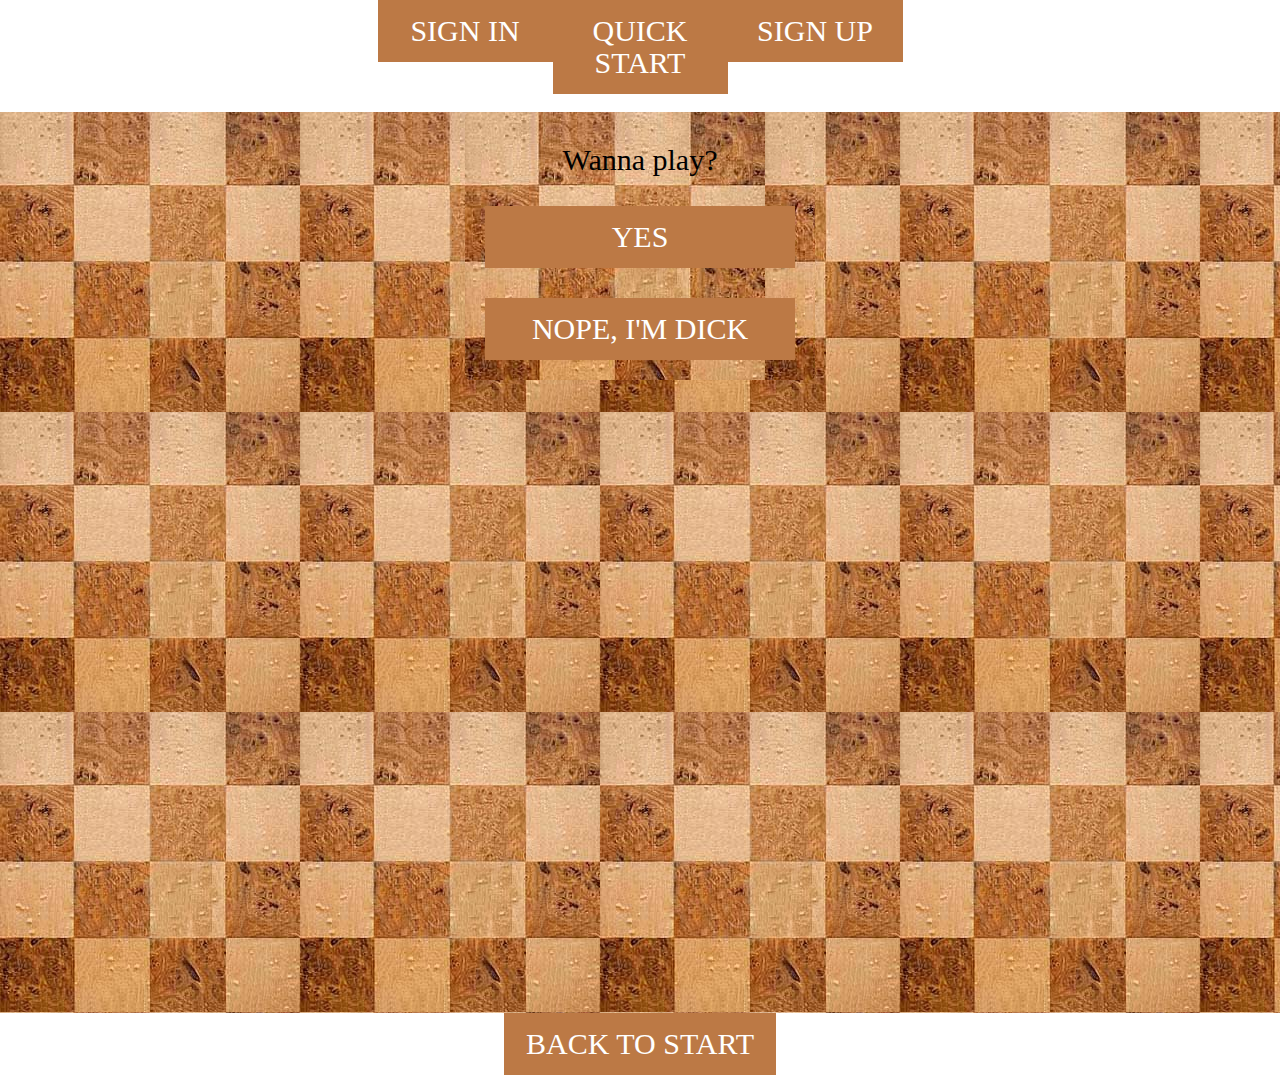
<file: target/classes/templates/index.html>
<!DOCTYPE html>
<html xmlns:th="http://www.thymeleaf.org">
<head lang="en">
    <meta charset="UTF-8"/>
    <title>chess</title>
    <link rel="stylesheet" media="all" href="../static/css/style.css" th:href="@{/css/style.css}"/>
    <script src="../static/js/jquery-3.1.1.js" th:src="@{/js/jquery-3.1.1.js}"></script>
    <script src="../static/js/script.js" th:src="@{/js/script.js}"></script>
</head>
<body>
    <header class="main-header">
        <ul class="main-nav">
          <li><a href="sign_in.html" class="btn btn-in">sign in</a></li>
          <li><a href="#" class="btn btn-start">quick start</a></li>
          <li><a href="sign_up.html" class="btn btn-up">sign up</a></li>
        </ul>
    </header>
    <main class="container">
        <div class="game-suggestion container">
            <p>Wanna play?</p>
            <a class="btn btn-yes" href="sign_in.html">YES</a>
            <a class="btn btn-no" href="gfy.html">Nope, i'm dick</a>
        </div>
    </main>
    <footer class="main-footer">
        <a class="btn btn-back" href="/">back to start</a>
    </footer>
</body>
</html>
</file>
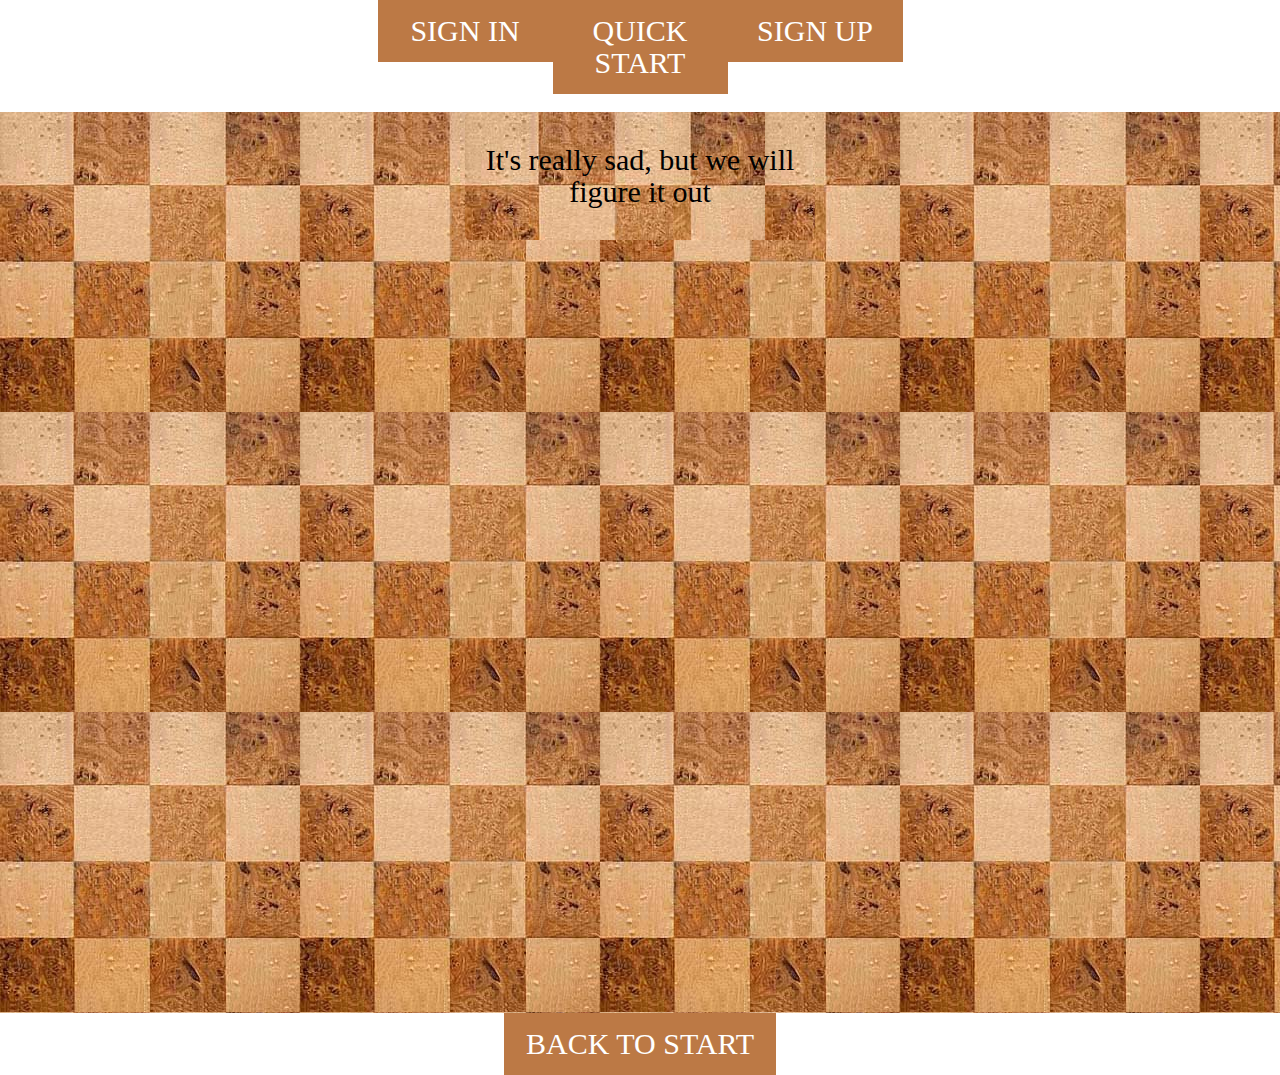
<file: target/classes/templates/forgot_pass.html>
<!DOCTYPE html>
<html xmlns:th="http://www.thymeleaf.org">
<head lang="en">
    <meta charset="UTF-8"/>
    <title>chess</title>
    <link rel="stylesheet" media="all" href="../static/css/style.css" th:href="@{/css/style.css}"/>
    <script src="../static/js/jquery-3.1.1.js" th:src="@{/js/jquery-3.1.1.js}"></script>
    <script src="../static/js/script.js" th:src="@{/js/script.js}"></script>
</head>
<body>
    <header class="main-header">
      <ul class="main-nav">
        <li><a href="sign_in.html" class="btn btn-in">sign in</a></li>
        <li><a href="#" class="btn btn-start">quick start</a></li>
        <li><a href="sign_up.html" class="btn btn-up">sign up</a></li>
      </ul>
    </header>
    <main class="container">
        <div class="game-suggestion container">
            <p>It's really sad, but we will figure it out</p>
        </div>
    </main>
    <footer class="main-footer">
        <a class="btn btn-back" href="/">back to start</a>
    </footer>
</body>
</html>
</file>
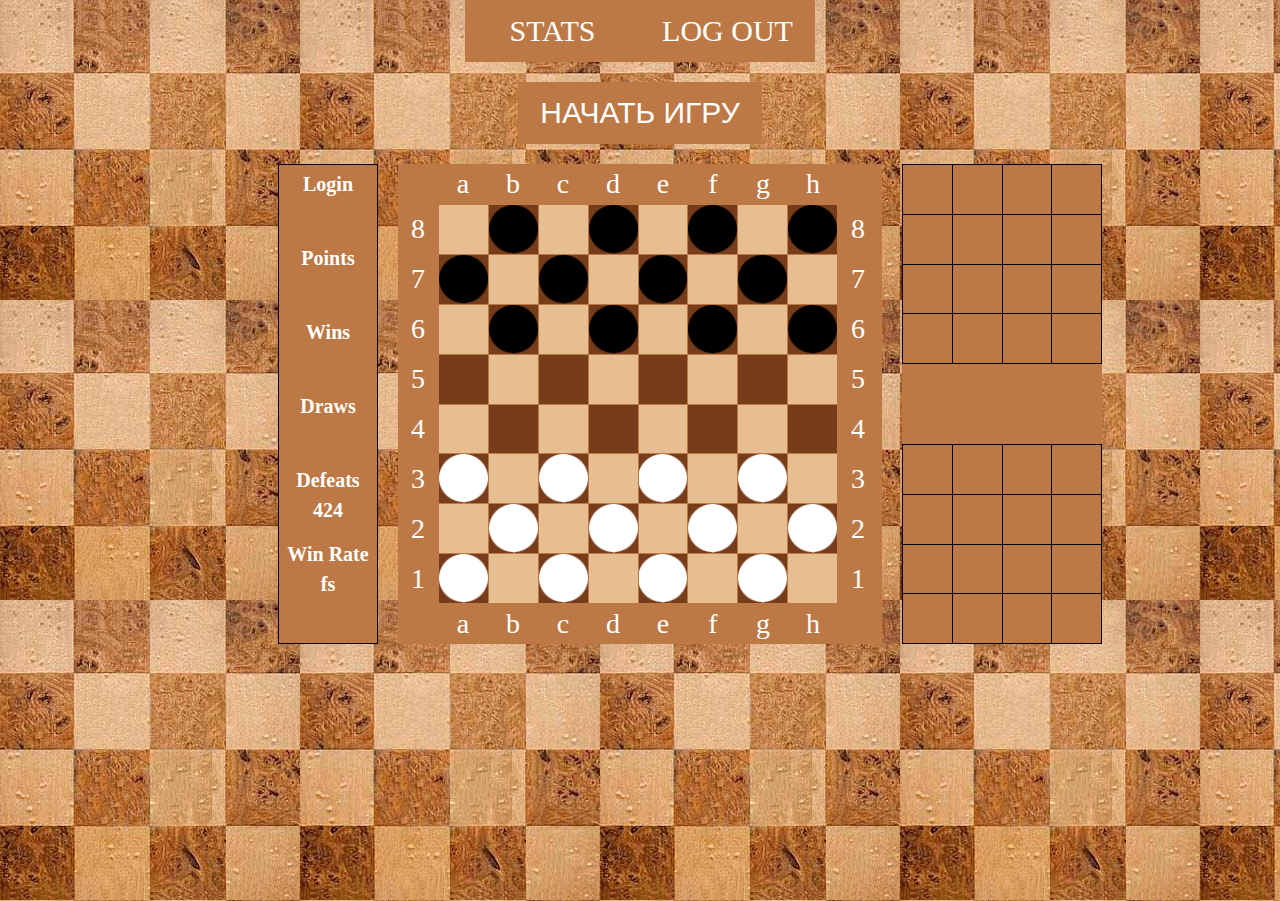
<file: target/classes/templates/game.html>
<!DOCTYPE html>
<html xmlns:th="http://www.thymeleaf.org">
<head lang="en">
    <meta charset="UTF-8"/>
    <title>chess</title>
    <link rel="stylesheet" media="all" href="../static/css/style.css" th:href="@{/css/style.css}"/>
    <script src="../static/js/jquery-3.1.1.js" th:src="@{/js/jquery-3.1.1.js}"></script>
    <script src="../static/js/script.js" th:src="@{/js/script.js}"></script>
</head>
<body>
  <div class="container">
    <header class="main-header">
      <ul class="main-nav">
        <li><a href="stats1.html" class="btn btn-in">stats</a></li>
        <li><a href="exit.html" class="btn btn-up">Log out</a></li>
      </ul>
    </header>
    <main class="game">
      <section class="control-block game-end">
        <!-- <button class="btn btn-start-game" id="find-game">Начать поиск</button> -->
        <button class="btn btn-start-game" id="start-game">Начать игру</button>
        <p class="waiting-time hidden" id="waiting-time">Подождите. Идет поиск соперника..</p>
      </section>
      <section class="user-stats enemy-stats game-start">
        <div class="user-login">
          <p>Против вас играет</p>
          <p th:text="${enemy.login}">TillThe</p>
        </div>
        <div class="user-stat user-stat-3">
          <p>Login</p>
          <p th:text="${enemy.login}"></p>
        </div>
        <div class="user-stat user-stat-3">
          <p>Points</p>
          <p th:text="${enemy.points}"></p>
        </div>
        <div class="user-stat user-stat-1">
          <p>Wins</p>
          <p th:text="${enemy.wins}"></p>
        </div>
        <div class="user-stat user-stat-2">
          <p>Draws</p>
          <p th:text="${enemy.draws}"></p>
        </div>
        <div class="user-stat user-stat-3">
          <p>Defeats</p>
          <p th:text="${enemy.defeats}">424</p>
        </div>
        <div class="user-stat user-stat-3">
          <p>Win Rate</p>
          <p th:text="${enemy.winRate}">fs</p>
        </div>
      </section>
      <section class="game-square">
        <section class="user-stats">
          <div class="user-stat user-stat-3">
            <p>Login</p>
            <p th:text="${user.login}"></p>
          </div>
          <div class="user-stat user-stat-3">
            <p>Points</p>
            <p th:text="${user.points}"></p>
          </div>
          <div class="user-stat user-stat-1">
            <p>Wins</p>
            <p th:text="${user.wins}"></p>
          </div>
          <div class="user-stat user-stat-2">
            <p>Draws</p>
            <p th:text="${user.draws}"></p>
          </div>
          <div class="user-stat user-stat-3">
            <p>Defeats</p>
            <p th:text="${user.defeats}">424</p>
          </div>
          <div class="user-stat user-stat-3">
            <p>Win Rate</p>
            <p th:text="${user.winRate}">fs</p>
          </div>
        </section>
        <div class="game-index-letters game-index-letters-1">
          <div class="game-index-1">a</div>
          <div class="game-index-2">b</div>
          <div class="game-index-3">c</div>
          <div class="game-index-4">d</div>
          <div class="game-index-5">e</div>
          <div class="game-index-6">f</div>
          <div class="game-index-7">g</div>
          <div class="game-index-8">h</div>
        </div>
        <div class="game-index-digits game-index-digits-1">
          <div class="game-index-1">8</div>
          <div class="game-index-2">7</div>
          <div class="game-index-3">6</div>
          <div class="game-index-4">5</div>
          <div class="game-index-5">4</div>
          <div class="game-index-6">3</div>
          <div class="game-index-7">2</div>
          <div class="game-index-8">1</div>
        </div>
        <table class="game-main-field" border="1" id="game-main-field">
          <tr class="game-row-1">
            <td class="game-field-1" id="a8"></td>
            <td class="game-field-2" id="b8"></td>
            <td class="game-field-3" id="c8"></td>
            <td class="game-field-4" id="d8"></td>
            <td class="game-field-5" id="e8"></td>
            <td class="game-field-6" id="f8"></td>
            <td class="game-field-7" id="g8"></td>
            <td class="game-field-8" id="h8"></td>
          </tr>
          <tr class="game-row-2">
            <td class="game-field-1" id="a7"></td>
            <td class="game-field-2" id="b7"></td>
            <td class="game-field-3" id="c7"></td>
            <td class="game-field-4" id="d7"></td>
            <td class="game-field-5" id="e7"></td>
            <td class="game-field-6" id="f7"></td>
            <td class="game-field-7" id="g7"></td>
            <td class="game-field-8" id="h7"></td>
          </tr>
          <tr class="game-row-3">
            <td class="game-field-1" id="a6"></td>
            <td class="game-field-2" id="b6"></td>
            <td class="game-field-3" id="c6"></td>
            <td class="game-field-4" id="d6"></td>
            <td class="game-field-5" id="e6"></td>
            <td class="game-field-6" id="f6"></td>
            <td class="game-field-7" id="g6"></td>
            <td class="game-field-8" id="h6"></td>
          </tr>
          <tr class="game-row-4">
            <td class="game-field-1" id="a5"></td>
            <td class="game-field-2" id="b5"></td>
            <td class="game-field-3" id="c5"></td>
            <td class="game-field-4" id="d5"></td>
            <td class="game-field-5" id="e5"></td>
            <td class="game-field-6" id="f5"></td>
            <td class="game-field-7" id="g5"></td>
            <td class="game-field-8" id="h5"></td>
          </tr>
          <tr class="game-row-5">
            <td class="game-field-1" id="a4"></td>
            <td class="game-field-2" id="b4"></td>
            <td class="game-field-3" id="c4"></td>
            <td class="game-field-4" id="d4"></td>
            <td class="game-field-5" id="e4"></td>
            <td class="game-field-6" id="f4"></td>
            <td class="game-field-7" id="g4"></td>
            <td class="game-field-8" id="h4"></td>
          </tr>
          <tr class="game-row-6">
            <td class="game-field-1" id="a3"></td>
            <td class="game-field-2" id="b3"></td>
            <td class="game-field-3" id="c3"></td>
            <td class="game-field-4" id="d3"></td>
            <td class="game-field-5" id="e3"></td>
            <td class="game-field-6" id="f3"></td>
            <td class="game-field-7" id="g3"></td>
            <td class="game-field-8" id="h3"></td>
          </tr>
          <tr class="game-row-7">
            <td class="game-field-1" id="a2"></td>
            <td class="game-field-2" id="b2"></td>
            <td class="game-field-3" id="c2"></td>
            <td class="game-field-4" id="d2"></td>
            <td class="game-field-5" id="e2"></td>
            <td class="game-field-6" id="f2"></td>
            <td class="game-field-7" id="g2"></td>
            <td class="game-field-8" id="h2"></td>
          </tr>
          <tr class="game-row-8">
            <td class="game-field-1" id="a1"></td>
            <td class="game-field-2" id="b1"></td>
            <td class="game-field-3" id="c1"></td>
            <td class="game-field-4" id="d1"></td>
            <td class="game-field-5" id="e1"></td>
            <td class="game-field-6" id="f1"></td>
            <td class="game-field-7" id="g1"></td>
            <td class="game-field-8" id="h1"></td>
          </tr>
        </table>
        <div class="game-index-digits game-index-digits-2">
          <div class="game-index-1">8</div>
          <div class="game-index-2">7</div>
          <div class="game-index-3">6</div>
          <div class="game-index-4">5</div>
          <div class="game-index-5">4</div>
          <div class="game-index-6">3</div>
          <div class="game-index-7">2</div>
          <div class="game-index-8">1</div>
        </div>
        <div class="game-index-letters game-index-letters-2">
          <div class="game-index-1">a</div>
          <div class="game-index-2">b</div>
          <div class="game-index-3">c</div>
          <div class="game-index-4">d</div>
          <div class="game-index-5">e</div>
          <div class="game-index-6">f</div>
          <div class="game-index-7">g</div>
          <div class="game-index-8">h</div>
        </div>
        <section class="lost-figures">
          <table class="player-lost">
            <tr class="row-1">
              <td class="cell-1"></td>
              <td class="cell-2"></td>
              <td class="cell-3"></td>
              <td class="cell-4"></td>
            </tr>
            <tr class="row-2">
              <td class="cell-1"></td>
              <td class="cell-2"></td>
              <td class="cell-3"></td>
              <td class="cell-4"></td>
            </tr>
            <tr class="row-3">
              <td class="cell-1"></td>
              <td class="cell-2"></td>
              <td class="cell-3"></td>
              <td class="cell-4"></td>
            </tr>
            <tr class="row-4">
              <td class="cell-1"></td>
              <td class="cell-2"></td>
              <td class="cell-3"></td>
              <td class="cell-4"></td>
            </tr>
          </table>
          <table class="enemy-lost">
            <tr class="row-1">
              <td class="cell-1"></td>
              <td class="cell-2"></td>
              <td class="cell-3"></td>
              <td class="cell-4"></td>
            </tr>
            <tr class="row-2">
              <td class="cell-1"></td>
              <td class="cell-2"></td>
              <td class="cell-3"></td>
              <td class="cell-4"></td>
            </tr>
            <tr class="row-3">
              <td class="cell-1"></td>
              <td class="cell-2"></td>
              <td class="cell-3"></td>
              <td class="cell-4"></td>
            </tr>
            <tr class="row-4">
              <td class="cell-1"></td>
              <td class="cell-2"></td>
              <td class="cell-3"></td>
              <td class="cell-4"></td>
            </tr>
          </table>
        </section>
      </section>
      <section class="game-btn game-start">
        <a class="btn" href="end-game" id="draw-game">Предложить ничью</a>
        <a class="btn" href="end-game" id="lose-game">Сдаться</a>
      </section>
    </main>
  </div>
</body>
</html>
</file>
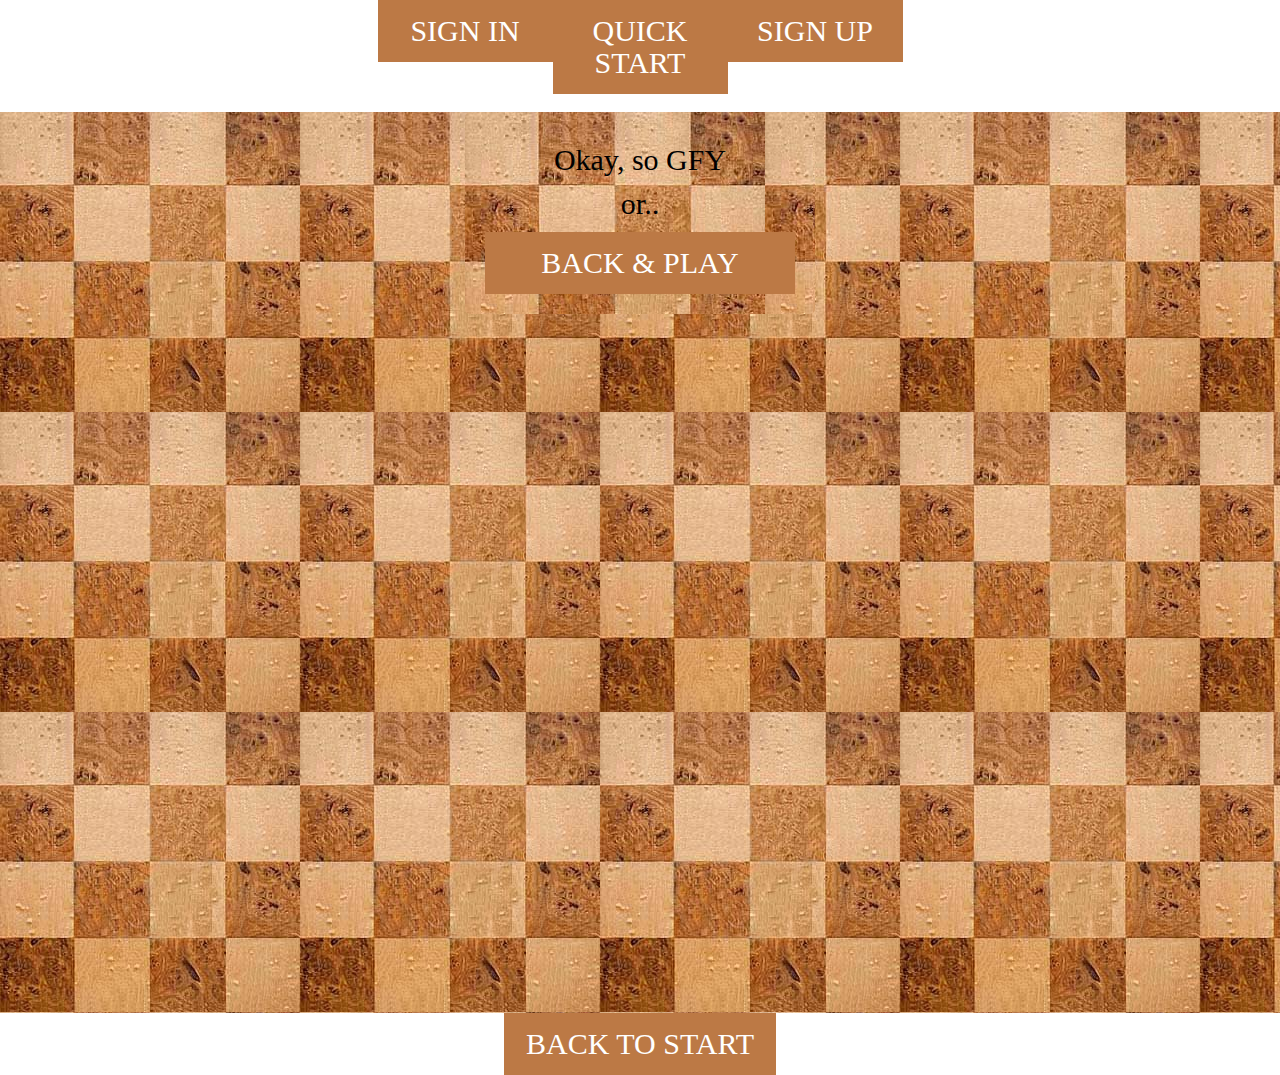
<file: target/classes/templates/gfy.html>
<!DOCTYPE html>
<html xmlns:th="http://www.thymeleaf.org">
<head lang="en">
    <meta charset="UTF-8"/>
    <title>chess</title>
    <link rel="stylesheet" media="all" href="../static/css/style.css" th:href="@{/css/style.css}"/>
    <script src="../static/js/jquery-3.1.1.js" th:src="@{/js/jquery-3.1.1.js}"></script>
    <script src="../static/js/script.js" th:src="@{/js/script.js}"></script>
</head>
<body>
    <header class="main-header">
      <ul class="main-nav">
        <li><a href="sign_in.html" class="btn btn-in">sign in</a></li>
        <li><a href="#" class="btn btn-start">quick start</a></li>
        <li><a href="sign_up.html" class="btn btn-up">sign up</a></li>
      </ul>
    </header>
    <main class="container">
        <div class="game-suggestion container">
            <p>Okay, so GFY</p>
            <p>or..</p>
            <a class="btn btn-start" href="/">back &amp; play</a>
        </div>
    </main>
    <footer class="main-footer">
        <a class="btn btn-back" href="/">back to start</a>
    </footer>
</body>
</html>
</file>
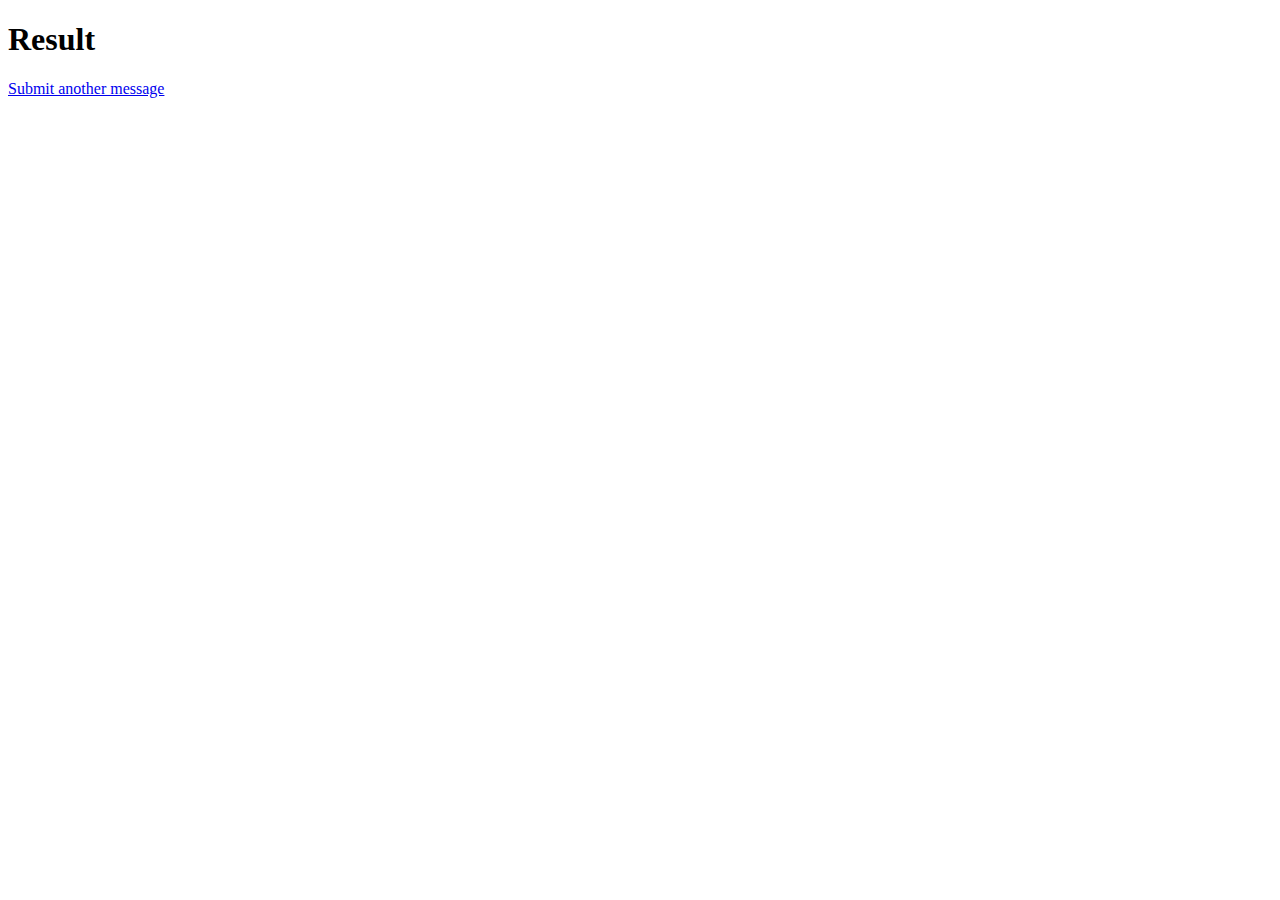
<file: target/classes/templates/result.html>
<!DOCTYPE HTML>
<html xmlns:th="http://www.thymeleaf.org">
<head>
    <title>Getting Started: Handing Form Submission</title>
    <meta http-equiv="Content-Type" content="text/html; charset=UTF-8" />
</head>
<body>
    <h1>Result</h1>
    <p th:text="'login: ' + ${user.login}" />
    <p th:text="'password: ' + ${user.password}" />
    <a href="/sign_in">Submit another message</a>
</body>
</html>
</file>
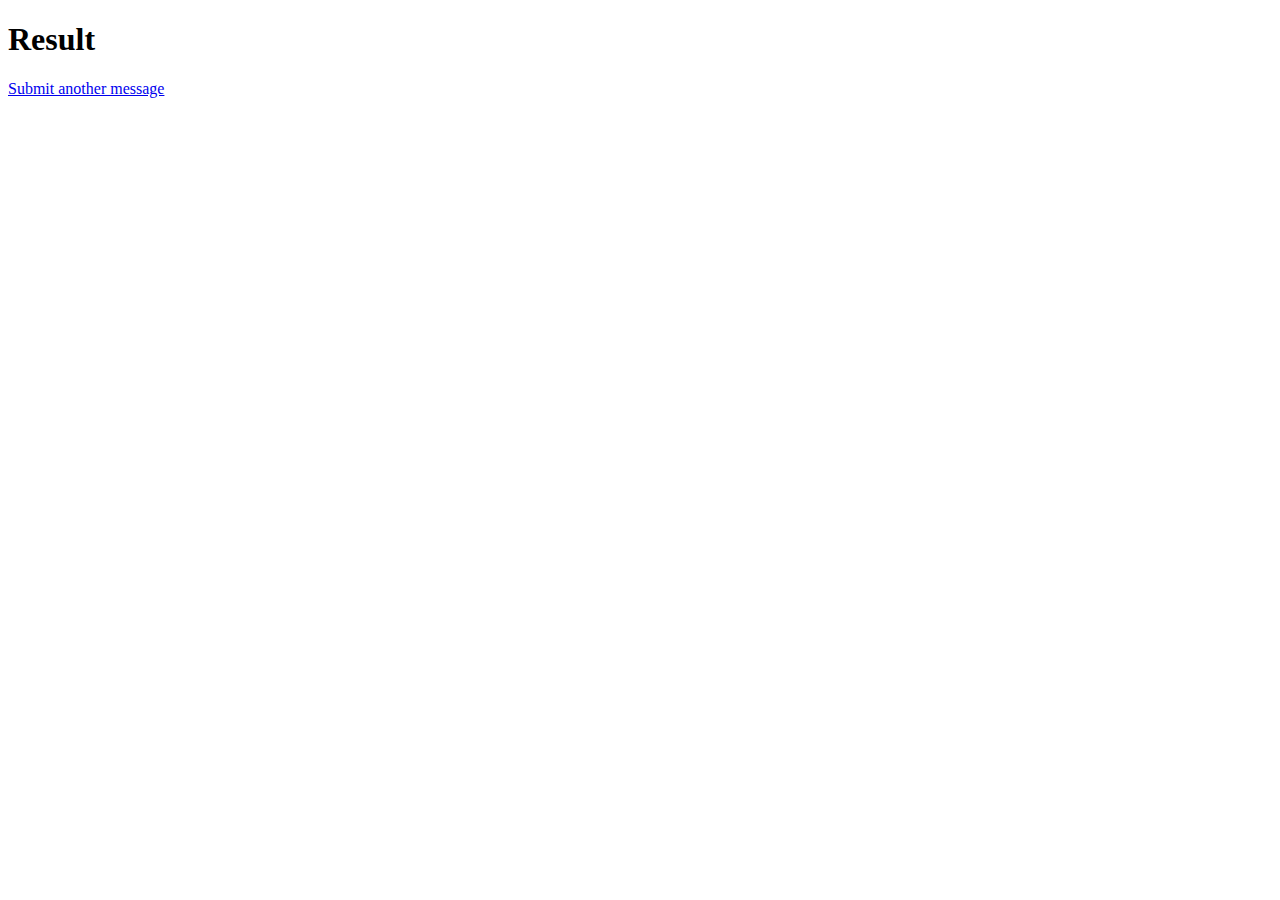
<file: target/classes/templates/result1.html>
<!DOCTYPE HTML>
<html xmlns:th="http://www.thymeleaf.org">
<head>
    <title>Getting Started: Handing Form Submission</title>
    <meta http-equiv="Content-Type" content="text/html; charset=UTF-8" />
</head>
<body>
    <h1>Result</h1>
    <p th:text="'login: ' + ${user.login}" />
    <p th:text="'password: ' + ${user.password}" />
    <p th:text="'sex: ' + ${user.sex}" />
    <p th:text="'flag: ' + ${user.flag}" />
    <a href="/sign_up">Submit another message</a>
</body>
</html>
</file>
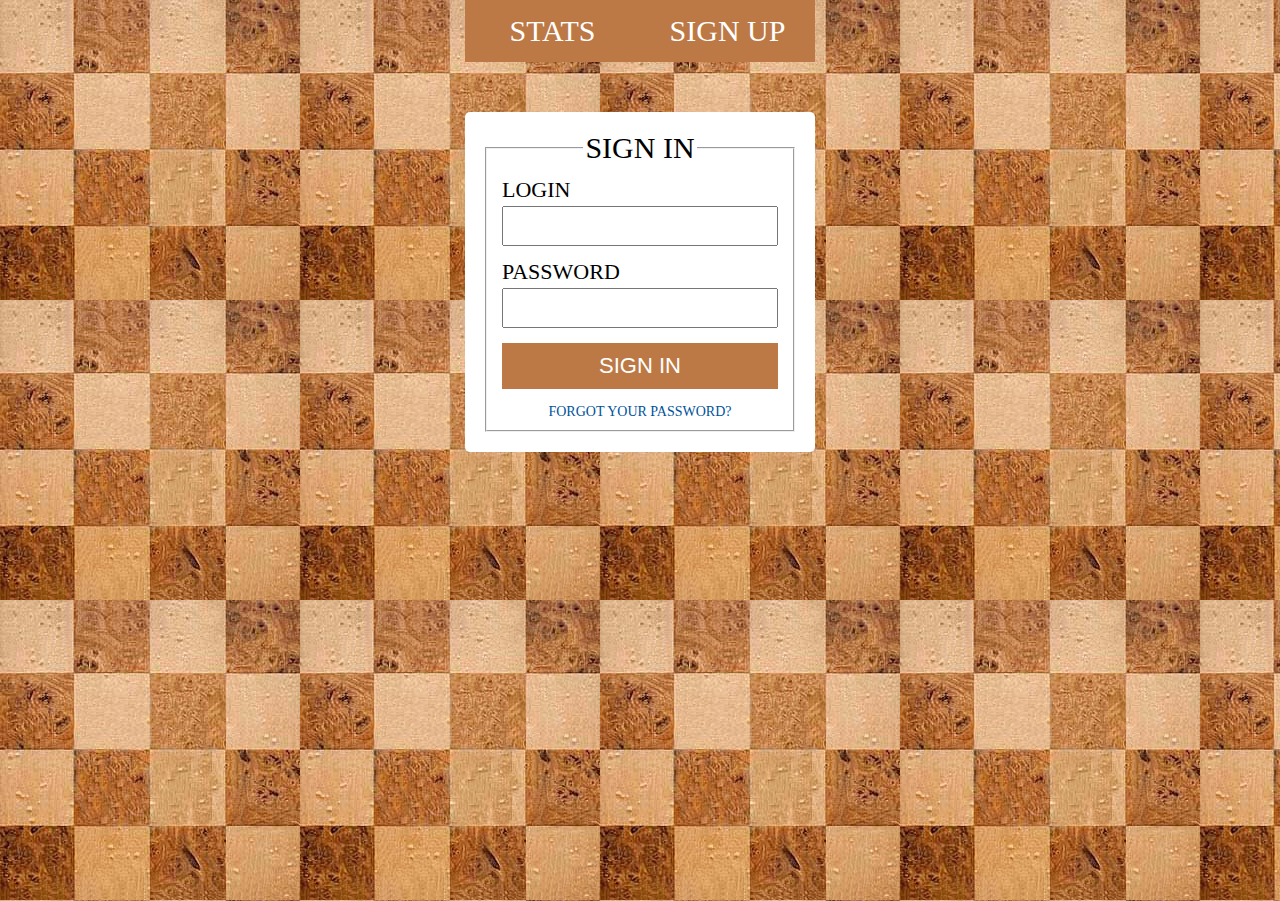
<file: target/classes/templates/sign_in.html>
<!DOCTYPE html>
<html xmlns:th="http://www.thymeleaf.org">
<head lang="en">
    <meta charset="UTF-8"/>
    <title>chess</title>
    <link rel="stylesheet" media="all" href="../static/css/style.css" th:href="@{/css/style.css}"/>
    <script src="../static/js/jquery-3.1.1.js" th:src="@{/js/jquery-3.1.1.js}"></script>
    <script src="../static/js/script.js" th:src="@{/js/script.js}"></script>
</head>
<body>
  <div class="container">
    <header class="main-header">
      <ul class="main-nav">
        <li><a href="stats.html" class="btn btn-in">stats</a></li>
        <li><a href="sign_up.html" class="btn btn-up">sign up</a></li>
      </ul>
    </header>
    <section class="game-suggestion">
      <form class="form in_form" id="form" action="/sign_in" th:action="@{/sign_in}" th:object="${user}" method="post">
        <fieldset>
          <legend>Sign in</legend>
          <label for="login">login</label>
          <input name="login" id="login" type="text" th:field="*{login}"/>
          <label for="password">password</label>
          <input name="password" id="password" type="password" th:field="*{password}"/>
          <!-- <a href="#" type="submit" class="btn btn-in">sign in</a> -->
          <input class="btn btn-in" type="submit" value="sign in" />
          <a class="btn-forgot" href="forgot_pass.html">forgot your password?</a>
          <div class="errorMessage" id="errorMessage"></div>
        </fieldset>
      </form>
    </section>
  </div>
    <!-- <footer class="main-footer">
    </footer> -->
</body>
</html>
</file>
